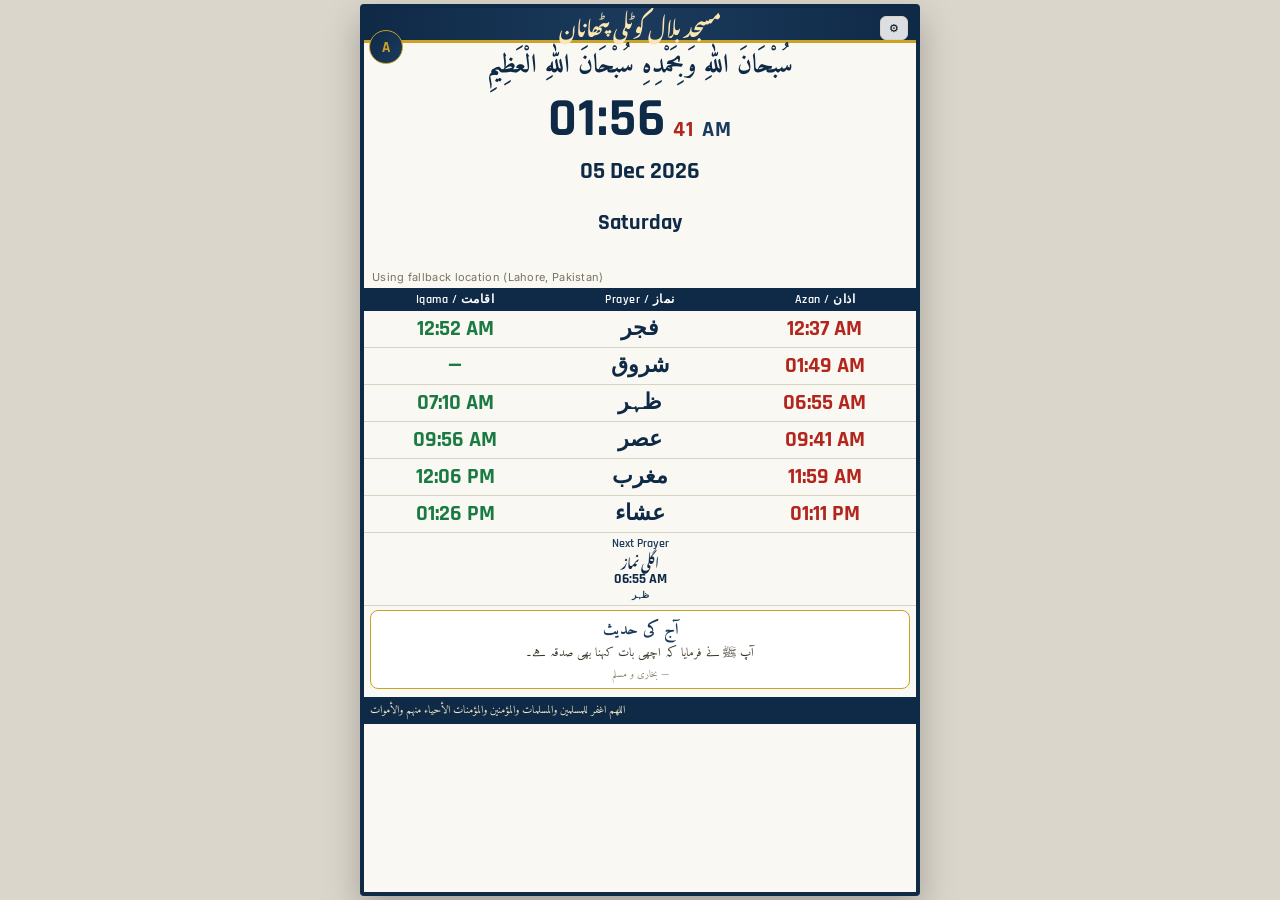
<file: prayer-board.html>
<!DOCTYPE html>
<html lang="ar" dir="ltr">

<head>
  <meta charset="UTF-8">
  <meta name="viewport" content="width=device-width, initial-scale=1.0">
  <title>Prayer Times Board</title>
  <link rel="preconnect" href="https://fonts.googleapis.com">
  <link
    href="https://fonts.googleapis.com/css2?family=Amiri:wght@400;700&family=Rajdhani:wght@500;600;700&family=Inter:wght@400;500;600;700&family=Noto+Nastaliq+Urdu:wght@400;600;700&display=swap"
    rel="stylesheet">


  <style>
    :root {
      --cream: #FAF8F2;
      --navy: #0F2A47;
      --navy-soft: #1B3A5C;
      --red: #B3261E;
      --green: #1B7A43;
      --gold: #C9A227;
      --line: #D9D3C2;
    }

    * {
      box-sizing: border-box;
    }

    html,
    body {
      margin: 0;
      padding: 0;
      height: 100%;
    }

    body {
      background: #DAD6CB;
      min-height: 100vh;
      display: flex;
      align-items: center;
      justify-content: center;
      padding: 4px;
      overflow: hidden;
      font-family: 'Inter', sans-serif;
    }

    .board {
      position: relative;
      display: flex;
      flex-direction: column;
      width: 100%;
      max-width: 560px;
      height: calc(100vh - 8px);
      max-height: calc(100vh - 8px);
      background: var(--cream);
      border: 4px solid var(--navy);
      border-radius: 4px;
      overflow-x: hidden;
      overflow-y: auto;
      min-height: 0;
      box-shadow: 0 14px 35px rgba(0, 0, 0, 0.25);
    }

    .header,
    .clock-row,
    .date-row,
    .loc-line,
    table.times,
    .footer-row,
    .message-box,
    .ticker {
      flex-shrink: 0;
    }

    /* watermark star pattern */
    .star-bg {
      position: absolute;
      inset: 0;
      pointer-events: none;
      opacity: 0.05;
      background-image:
        repeating-linear-gradient(45deg, var(--navy) 0 1px, transparent 1px 26px),
        repeating-linear-gradient(-45deg, var(--navy) 0 1px, transparent 1px 26px);
    }

    .mosque-bar {
      position: relative;
      background: linear-gradient(90deg, var(--navy) 0%, var(--navy-soft) 50%, var(--navy) 100%);
      padding: 4px 6px;
      text-align: center;
      border-bottom: 3px solid var(--gold);
    }

    .mosque-bar .mosque-name {
      font-family: 'Noto Nastaliq Urdu', serif;
      font-weight: 700;
      font-size: clamp(14px, 4vw, 20px);
      color: #FCE6B0;
      line-height: 1.2;
    }

    .logo1-badge {
      position: absolute;
      top: 8px;
      left: 8px;
      z-index: 30;
      display: flex;
      align-items: center;

      gap: 6px;
      background: rgba(255, 255, 255, 0.12);
      border: 1px solid rgba(252, 230, 176, 0.5);
      border-radius: 20px;
      padding: 3px 10px 3px 3px;
    }

    .logo-badge .mark {
      width: 24px;
      height: 24px;
      border-radius: 50%;
      background: linear-gradient(135deg, var(--gold), #8a6a14);
      color: #fff;
      font-family: 'Rajdhani', sans-serif;
      font-weight: 700;
      font-size: 13px;
      display: flex;
      align-items: center;
      justify-content: center;

    }

    .logo-badge .name {
      font-family: 'Rajdhani', sans-serif;
      font-weight: 600;
      font-size: 11px;
      color: #FCE6B0;
      letter-spacing: 0.4px;
    }

    .header {
      position: relative;
      text-align: center;
      padding: 4px 5px 2px;
    }

    .mosque-row {
      position: relative;
      display: flex;
      align-items: center;
      justify-content: center;
      gap: 6px;
      margin-bottom: 2px;
    }

    .mosque-name {
      font-family: 'Amiri', serif;
      font-weight: 700;
      font-size: clamp(22px, 6vw, 32px);
      color: var(--navy);
      line-height: 1.3;
    }

    .logo-badge {
      position: absolute;
      left: 0;
      top: 50%;
      transform: translateY(-50%);
      width: 34px;
      height: 34px;
      border-radius: 50%;
      background: linear-gradient(135deg, var(--navy), var(--navy-soft));
      color: var(--gold);
      display: flex;
      align-items: center;
      justify-content: center;
      font-family: 'Rajdhani', sans-serif;
      font-weight: 700;
      font-size: 15px;
      border: 1.5px solid var(--gold);
      cursor: default;
    }

    .logo-badge span {
      display: none;
      position: absolute;
      top: 40px;
      left: 0;
      background: var(--navy);
      color: #fff;
      font-family: 'Amiri', serif;
      font-size: 11px;
      padding: 3px 8px;
      border-radius: 5px;
      white-space: nowrap;
    }

    .logo-badge:hover span {
      display: block;
    }

    .shahada {
      font-family: 'Amiri', serif;
      font-weight: 700;
      font-size: clamp(18px, 4.6vw, 26px);
      color: var(--navy);
      line-height: 1.3;
    }

    .clock-row {
      position: relative;
      text-align: center;
      padding: 0px 0 2px;
    }

    .clock {
      font-family: 'Rajdhani', sans-serif;
      font-weight: 700;
      font-size: clamp(32px, 10vw, 54px);
      color: var(--navy);
      letter-spacing: 1px;
    }

    .clock.secs {
      color: var(--red);
      font-size: clamp(16px, 4.5vw, 22px);
      display: inline-block;
      margin-left: 0.12em;
      vertical-align: middle;
      top: 0;
      position: relative;
    }

    .clock.ampm {
      font-size: clamp(16px, 4.5vw, 22px);
      color: var(--navy-soft);
      display: inline-block;
      margin-left: 0.18em;
      vertical-align: middle;
      position: relative;
      top: 0;
    }

    .date-row {
      position: relative;
      text-align: center;
      padding: 0px 0 1px;
    }



    .date-row .day-block,
    .date-row .date-block {
      display: flex;
      flex-direction: column;
      align-items: center;
      gap: 2px;
      min-width: 0;
      width: 100%;
      min-height: 3.4rem;
    }

    .date-row .date-text,
    .date-row .day-name {
      display: block;
      min-height: 1.2em;
      line-height: 1.25;
    }

    .date-row .date-text {
      font-family: 'Rajdhani', sans-serif;
      font-size: clamp(20px, 4.2vw, 24px);
      color: var(--navy-soft);
      text-align: center;
      transition: opacity 0.35s ease, transform 0.35s ease;
      white-space: nowrap;
      overflow: hidden;
      text-overflow: ellipsis;
      max-width: 100%;
    }

    .date-row .date-text.greg {
      font-weight: 700;
      font-style: bold;
      color: var(--navy);
      font-size: clamp(20px, 4.2vw, 24px);
      direction: rtl;
      unicode-bidi: plaintext;
      text-align: center;
    }

    .date-row .date-text.hijri {
      font-family: 'Amiri', serif;
      font-weight: 700;
      font-style: bold;
      color: var(--navy);
      font-size: clamp(20px, 4.2vw, 24px);
      direction: rtl;
      unicode-bidi: plaintext;
      text-align: center;
    }

    .date-row .date-text.is-hidden {
      display: none;
    }

    .date-row .day-name {
      font-size: clamp(20px, 4.2vw, 24px);
      color: var(--navy);
      text-align: center;
      line-height: 1.25;
      transition: opacity 0.35s ease, transform 0.35s ease;
    }

    .date-row .day-name.en {
      font-family: 'Rajdhani', sans-serif;
      font-weight: 700;
    }

    .date-row .day-name.ur {
      font-family: 'Noto Nastaliq Urdu', serif;
      font-weight: 700;
      color: var(--navy);
    }

    .date-row .day-name.is-hidden {
      display: none;
    }

    .loc-line {
      font-size: 11px;
      color: #7a7361;
      padding: 4px 8px;
      letter-spacing: 0.3px;
    }

    table.times {
      width: 100%;
      border-collapse: collapse;
      position: relative;
    }

    table.times thead td {
      background: var(--navy);
      color: #fff;
      font-family: 'Rajdhani', sans-serif;
      font-weight: 600;
      font-size: 12px;
      padding: 4px 5px;
      text-align: center;
      letter-spacing: 0.5px;
    }

    table.times tbody tr {
      border-bottom: 1px solid var(--line);
    }

    table.times tbody tr.active-row {
      background: rgba(201, 162, 39, 0.18);
    }

    table.times td {
      padding: 4px 4px;
      text-align: center;
      font-family: 'Rajdhani', sans-serif;
      font-weight: 700;
    }

    td.pname,
    .date-row .day-name,
    .overlay-head .prayer-name {
      font-family: 'Noto Nastaliq Urdu', serif;
      font-size: clamp(16px, 4vw, 22px);
      color: var(--navy);
      width: 34%;
    }

    td.pname {
      font-weight: 700;
      letter-spacing: 0.2px;
    }

    td.azan {
      color: var(--red);
      font-size: clamp(16px, 4vw, 22px);
      width: 33%;
    }

    td.iqama {
      color: var(--green);
      font-size: clamp(16px, 4vw, 22px);
      width: 33%;
    }

    .footer-row {
      display: flex;
      justify-content: center;
      align-items: center;
      gap: 8px;
      padding: 3px 2px;
      border-bottom: 1px solid var(--line);
      font-family: 'Rajdhani', sans-serif;
      font-weight: 600;
      font-size: 10px;
      color: var(--navy-soft);
      flex-wrap: wrap;
    }

    .footer-row .footer-item {
      display: flex;
      flex-direction: column;
      align-items: center;
      gap: 1px;
      text-align: center;
      min-width: 0;
      width: auto;
      max-width: 280px;
    }

    .footer-row .footer-item.countdown-active {
      flex: 1 1 100%;
      justify-content: center;
    }

    .footer-row .footer-label {
      line-height: 1.35;
    }

    .footer-row .footer-subtext {
      font-family: 'Rajdhani', sans-serif;
      font-size: 9px;
      color: var(--navy-soft);
      line-height: 1.2;
      margin-top: 2px;
    }

    .footer-row .footer-label .eng {
      font-family: 'Rajdhani', sans-serif;
      font-weight: 600;
      display: block;
      font-size: 12px;
    }

    .footer-row .footer-label .urdu {
      font-family: 'Noto Nastaliq Urdu', serif;
      font-weight: 700;
      display: block;
      font-size: 13px;
      color: var(--navy);
    }

    .footer-row b {
      display: block;
      font-size: 14px;
      color: var(--navy);
      font-family: 'Rajdhani', sans-serif;
    }

    .footer-row .footer-item.countdown-active b {
      font-size: clamp(28px, 7vw, 42px);
      color: var(--red);
      line-height: 1;
    }

    .footer-row .footer-item.countdown-active .footer-label,
    .footer-row .footer-item.countdown-active .footer-subtext {
      display: none;
    }

    /* Single message box — toggles between "close your mobile" and hadith of the day */
    .message-box {
      margin: 4px 6px;
      background: #fff;
      border: 1.5px solid var(--gold);
      border-radius: 8px;
      padding: 5px 6px;
      text-align: center;
      transition: background 0.4s ease, border-color 0.4s ease;
    }

    .message-box.prayer-mode {
      background: #F2FFF5;
      border-color: var(--green);
    }

    .message-box .mb-title {
      font-family: 'Amiri', serif;
      font-weight: 700;
      font-size: 16px;
      color: var(--navy-soft);
      margin-bottom: 2px;
    }

    .message-box.prayer-mode .mb-title {
      color: var(--green);
    }

    .message-box .mb-arabic {
      font-family: 'Amiri', serif;
      font-weight: 700;
      font-size: 18px;
      color: var(--navy);
      margin-bottom: 3px;
    }

    .message-box.prayer-mode .mb-arabic {
      color: var(--green);
    }

    .message-box .mb-text {
      font-size: 12px;
      color: #3a3528;
      line-height: 1.3;
      font-family: 'Amiri', serif;
      direction: rtl;
    }

    .message-box .mb-src {
      font-size: 10px;
      color: #8a826c;
      margin-top: 4px;
      direction: rtl;
      font-family: 'Amiri', serif;
    }

    .ticker {
      background: var(--navy);
      color: #f4e9c9;
      font-family: 'Amiri', serif;
      font-size: 11px;
      padding: 4px 6px;
      white-space: nowrap;
      overflow: hidden;
      direction: ltr;
      text-align: left;
      display: block;
      position: sticky;
      bottom: 0;
      z-index: 2;
      margin-top: 4px;
    }

    .ticker-track {
      display: inline-block;
      white-space: nowrap;
      animation: ticker-left-to-right 18s ease-in-out infinite;
    }

    @keyframes ticker-left-to-right {

      0%,
      100% {
        transform: translateX(0);
      }

      50% {
        transform: translateX(-50%);
      }
    }

    .settings-toggle {
      position: absolute;
      top: 8px;
      right: 8px;
      z-index: 30;
      background: rgba(255, 255, 255, 0.85);
      border: 1px solid var(--line);
      border-radius: 6px;
      font-size: 11px;
      padding: 4px 8px;
      cursor: pointer;
      font-family: 'Inter', sans-serif;
    }

    .settings-panel {
      position: absolute;
      top: 24px;
      right: 8px;
      z-index: 31;
      background: #fff;
      border: 1px solid var(--line);
      border-radius: 8px;
      padding: 8px;
      width: 260px;
      max-height: calc(100vh - 48px);
      overflow: auto;
      display: none;
      box-shadow: 0 8px 24px rgba(0, 0, 0, 0.2);
      font-size: 12px;
    }

    .settings-panel.open {
      display: block;
    }

    .settings-panel label {
      display: block;
      margin-top: 8px;
      margin-bottom: 2px;
      color: #444;
      font-weight: 600;
    }

    .settings-panel input,
    .settings-panel select {
      width: 100%;
      padding: 4px 6px;
      border: 1px solid var(--line);
      border-radius: 4px;
      font-size: 12px;
    }

    .settings-panel .offsets {
      display: grid;
      grid-template-columns: 1fr 1fr;
      gap: 4px 6px;
    }

    .settings-panel button {
      margin-top: 10px;
      width: 100%;
      background: var(--navy);
      color: #fff;
      border: none;
      border-radius: 5px;
      padding: 7px;
      font-weight: 600;
      cursor: pointer;
    }

    .settings-panel textarea {
      width: 100%;
      padding: 5px 7px;
      border: 1px solid var(--line);
      border-radius: 4px;
      resize: vertical;
      min-height: 60px;
    }

    .settings-divider {
      border-top: 1px solid var(--line);
      margin: 14px 0 8px;
    }

    .settings-section-title {
      font-weight: 700;
      font-size: 12.5px;
      color: var(--navy);
      margin-bottom: 4px;
      font-family: 'Amiri', serif;
    }

    .status-line {
      display: none !important;
      text-align: center;
      font-size: 11px;
      color: #a39c86;
      padding: 4px 0 10px;
    }

    /* ---------------------------------------------------------
     Fullscreen Post-Iqama Azkar Overlay — covers entire viewport
  --------------------------------------------------------- */
    .azkar-overlay {
      position: fixed;
      inset: 0;
      background: linear-gradient(180deg, var(--navy) 0%, #0a1c30 100%);
      color: #f4e9c9;
      display: flex;
      flex-direction: column;
      align-items: center;
      object-fit: cover;
      padding: 0;
      text-align: center;
      z-index: 9999;
      opacity: 0;
      pointer-events: none;
      transition: opacity 0.5s ease;
      overflow-y: auto;
    }

    .azkar-overlay.show {
      opacity: 1;
      pointer-events: auto;
    }

    .overlay-head {
      position: sticky;
      top: 0;
      width: 100%;
      background: linear-gradient(180deg, rgba(15, 42, 71, 0.97), rgba(15, 42, 71, 0.85) 80%, transparent);
      padding: 26px 20px 16px;
      z-index: 2;
    }

    .overlay-head .label {
      font-family: 'Rajdhani', sans-serif;
      font-weight: 600;
      letter-spacing: 1.5px;
      font-size: 13px;
      color: var(--gold);
      text-transform: uppercase;
      margin-bottom: 6px;
    }

    .overlay-head .prayer-name {
      font-family: 'Amiri', serif;
      font-weight: 700;
      font-size: 30px;
      margin-bottom: 14px;
    }

    .overlay-head .countdown {
      font-family: 'Rajdhani', sans-serif;
      font-weight: 700;
      font-size: 22px;
      color: #fff;
      background: rgba(255, 255, 255, 0.1);
      border-radius: 20px;
      padding: 4px 18px;
      display: inline-block;
    }

    .dhikr-list {
      width: 100%;
      max-width: 520px;
      display: flex;
      flex-direction: column;
      object-fit: cover;
      gap: 14px;
      padding: 6px 20px 36px;
      position: relative;
      z-index: 1;
    }

    .dhikr {
      border-top: 1px solid rgba(255, 255, 255, 0.15);
      padding-top: 12px;
      text-align: right;
    }

    .dhikr-head {
      display: flex;
      justify-content: space-between;
      align-items: center;
      margin-bottom: 6px;
    }

    .dhikr-head .num {
      width: 20px;
      height: 20px;
      border-radius: 50%;
      background: var(--gold);
      color: #3A2A05;
      font-family: 'Rajdhani', sans-serif;
      font-weight: 700;
      font-size: 12px;
      display: flex;
      align-items: center;
      justify-content: center;
    }

    .dhikr-head .src {
      font-size: 10.5px;
      color: rgba(244, 233, 201, 0.6);
      font-family: 'Inter', sans-serif;
    }

    .dhikr .ar {
      font-family: 'Amiri', serif;
      font-size: 22px;
      line-height: 1.7;
      margin-bottom: 6px;
    }

    .dhikr .tr {
      font-family: 'Amiri', serif;
      font-size: 14px;
      color: rgba(244, 233, 201, 0.85);
      line-height: 1.7;
      margin-bottom: 5px;
      text-align: right;
      direction: rtl;
    }

    .dhikr .count {
      font-family: 'Amiri', serif;
      font-size: 12.5px;
      color: var(--gold);
      font-weight: 700;
      text-align: right;
      direction: rtl;
    }

    @media (max-width: 520px) {
      body {
        padding: 8px 6px;
      }

      .board {
        max-width: 100%;
        border-width: 4px;
        max-height: calc(100vh - 16px);
      }

      .mosque-bar {
        padding: 6px 8px;
      }

      .mosque-bar .mosque-name {
        font-size: clamp(16px, 4.5vw, 22px);
      }

      .header {
        padding: 6px 8px 4px;
      }

      .shahada {
        font-size: clamp(16px, 4.2vw, 22px);
      }

      .clock {
        font-size: clamp(28px, 9vw, 44px);
      }

      .clock.secs {
        font-size: clamp(14px, 4vw, 18px);
        display: inline-block;
        margin-left: 0.12em;
        vertical-align: middle;
        top: 0;
      }

      .clock.ampm {
        font-size: clamp(14px, 4vw, 18px);
        display: inline-block;
        margin-left: 0.15em;
        vertical-align: middle;
        top: 0;
      }

      .date-row .date-text,
      .date-row .day-name,
      td.pname,
      td.azan,
      td.iqama,
      .message-box .mb-title,
      .message-box .mb-text,
      .ticker {
        font-size: 12px;
      }

      table.times thead td,
      table.times td {
        padding: 4px 4px;
      }

      .footer-row {
        flex-direction: row;
        gap: 4px;
        padding: 4px 4px;
      }

      .footer-row .footer-item b {
        font-size: clamp(22px, 6vw, 32px);
      }

      .message-box {
        margin: 10px 12px;
        padding: 10px 12px;
      }

      .ticker {
        display: block;
      }

      .status-line,
      .loc-line {
        display: none;
      }

      .overlay-head {
        padding: 18px 14px 14px;
      }

      .overlay-head .prayer-name {
        font-size: 24px;
      }

      .overlay-head .countdown {
        font-size: 18px;
        padding: 4px 14px;
      }

      .settings-panel {
        width: 100%;
        right: 0;
        left: 0;
        margin: 0;
      }
    }
  </style>
</head>

<body>

  <div class="board" id="board">

    <div class="mosque-bar">

      <div class="mosque-name">مسجد بلال کوٹلی پٹھانان</div>
      <button class="settings-toggle" id="settingsToggle">⚙</button>
    </div>
    <div class="settings-panel" id="settingsPanel">
      <label>City (optional, leave blank to use GPS)</label>
      <input id="cityInput" type="text" placeholder="e.g. Sialkot">
      <label>Country</label>
      <input id="countryInput" type="text" placeholder="e.g. Pakistan">
      <label>Calculation Method</label>
      <select id="methodSelect">
        <option value="1">University of Islamic Sciences, Karachi</option>
        <option value="2">Islamic Society of North America</option>
        <option value="3" selected>Muslim World League</option>
        <option value="4">Umm Al-Qura, Makkah</option>
        <option value="5">Egyptian General Authority</option>
        <option value="8">Gulf Region</option>
        <option value="12">Union Organization Islamic de France</option>
        <option value="13">Diyanet, Turkey</option>
      </select>
      <label>Asr Calculation</label>
      <select id="asrSelect">
        <option value="1" selected>Standard (Shafi/Maliki/Hanbali)</option>
        <option value="2">Hanafi</option>
      </select>
      <label>Manual Azan time override (leave blank to use calculated times)</label>
      <div class="offsets">
        <input id="manualFajr" type="time" title="Fajr">
        <input id="manualDhuhr" type="time" title="Dhuhr">
        <input id="manualAsr" type="time" title="Asr">
        <input id="manualMaghrib" type="time" title="Maghrib">
        <input id="manualIsha" type="time" title="Isha">
      </div>
      <label>Iqama offsets (minutes after Azan)</label>
      <div class="offsets">
        <input id="offFajr" type="number" value="15" title="Fajr">
        <input id="offDhuhr" type="number" value="10" title="Dhuhr">
        <input id="offAsr" type="number" value="10" title="Asr">
        <input id="offMaghrib" type="number" value="7" title="Maghrib">
        <input id="offIsha" type="number" value="10" title="Isha">
      </div>
      <label>Prayer duration (minutes, "close mobile" phase)</label>
      <input id="prayerDurationInput" type="number" value="10">
      <button id="applySettings">Apply</button>

      <div class="settings-divider"></div>
      <div class="settings-section-title">مواد تبدیل کریں (Manage Content)</div>

      <label>ٹِکر ٹیکسٹ (Ticker Text)</label>
      <textarea id="tickerInput" rows="2" dir="rtl" style="font-family:'Amiri',serif;font-size:13px;"></textarea>

      <label>نماز کے دوران پیغام (Prayer-time Message)</label>
      <textarea id="prayerMsgInput" rows="2" dir="rtl" style="font-family:'Amiri',serif;font-size:13px;"></textarea>

      <label>احادیث کی فہرست — ہر لائن ایک حدیث، آخر میں | کے بعد حوالہ (Hadith list — one per line, "text |
        source")</label>
      <textarea id="hadithListInput" rows="6" dir="rtl" style="font-family:'Amiri',serif;font-size:13px;"></textarea>

      <button id="saveContent">مواد محفوظ کریں (Save Content)</button>
      <button id="resetContent" style="background:#8a3a34;margin-top:6px;">ڈیفالٹ پر واپس (Reset to Default)</button>
    </div>

    <div class="header">
      <div class="mosque-row">
        <div class="logo-badge" id="logoBadge">A<span>عامر</span></div>

      </div>
      <div class="shahada">سُبْحَانَ اللهِ وَبِحَمْدِهِ سُبْحَانَ اللهِ الْعَظِيمِ</div>
    </div>

    <div class="clock-row">
      <span class="clock" id="clockMain">--:--</span>
      <span class="clock secs" id="clockSecs">--</span>
      <span class="clock ampm" id="clockPeriod">AM</span>
    </div>

    <div class="date-row">
      <div class="date-block">
        <span id="gregDate" class="date-text greg">-- -- ----</span>
        <span id="hijriDate" class="date-text hijri">-- -- ----</span>
      </div>
      <div class="day-block">
        <span class="day-name en" id="dayNameEn">--</span>
        <span class="day-name ur" id="dayNameUr">--</span>
      </div>
    </div>

    <div class="loc-line" id="locLine">Locating…</div>

    <table class="times">
      <thead>
        <tr>
          <td>Iqama / اقامت</td>
          <td>Prayer / نماز</td>
          <td>Azan / اذان</td>
        </tr>
      </thead>
      <tbody id="timesBody"></tbody>
    </table>

    <div class="footer-row">
      <div class="footer-item" id="nextPrayerFooterItem">
        <div class="footer-label"><span class="eng">Next Prayer</span><span class="urdu">اگلی نماز</span></div>
        <b id="nextPrayerValue">--:--</b>
        <div class="footer-subtext" id="nextPrayerSub">--</div>
      </div>
    </div>

    <div class="message-box" id="messageBox">
      <div class="mb-title" id="mbTitle">Hadith of the Day</div>
      <div class="mb-arabic" id="mbArabic" style="display:none;"></div>
      <div class="mb-text" id="mbText">Loading…</div>
      <div class="mb-src" id="mbSrc"></div>
    </div>

    <div class="ticker">
      <div class="ticker-track" id="tickerTrack">اللهم اغفر للمسلمين والمسلمات والمؤمنين والمؤمنات الأحياء منهم
        والأموات</div>
    </div>

    <div class="status-line" id="statusLine"></div>
  </div>

  <!-- Fullscreen overlay shown after the prayer-duration phase, for 5 minutes -->
  <div class="azkar-overlay" id="azkarOverlay">
    <div class="overlay-head">
      <div class="label">Azkar After Fard Prayer</div>
      <div class="prayer-name" id="overlayPrayerName">صلاة الظهر</div>
      <div class="countdown" id="overlayCountdown">05:00</div>
    </div>
    <div class="dhikr-list" id="overlayDhikrList"></div>
  </div>

  <script>
    /* ---------------------------------------------------------
       DATA
    --------------------------------------------------------- */
    const PRAYER_META = [
      { key: 'Fajr', ar: 'فجر', offsetKey: 'offFajr' },
      { key: 'Sunrise', ar: 'شروق', offsetKey: null },
      { key: 'Dhuhr', ar: 'ظہر', offsetKey: 'offDhuhr' },
      { key: 'Asr', ar: 'عصر', offsetKey: 'offAsr' },
      { key: 'Maghrib', ar: 'مغرب', offsetKey: 'offMaghrib' },
      { key: 'Isha', ar: 'عشاء', offsetKey: 'offIsha' }
    ];

    function getPrayerLabel(prayerKey, now) {
      if (prayerKey === 'Dhuhr' && now.getDay() === 5) {
        return 'جمعہ';
      }
      return PRAYER_META.find(p => p.key === prayerKey)?.ar || prayerKey;
    }

    const DAY_NAMES_UR = {
      Sunday: 'اتوار', Monday: 'پیر', Tuesday: 'منگل', Wednesday: 'بدھ',
      Thursday: 'جمعرات', Friday: 'جمعہ', Saturday: 'ہفتہ'
    };

    // Hadith pool in Urdu (paraphrased, concise, attributed) — rotates daily by day-of-year
    const HADITHS = [
      { text: "نبی کریم ﷺ نے فرمایا کہ اعمال کا دارومدار نیتوں پر ہے، اور ہر شخص کو اسی کے مطابق بدلہ ملے گا جو اس نے نیت کی۔", src: "بخاری و مسلم" },
      { text: "آپ ﷺ نے فرمایا کہ جو مومن لوگوں میں گھل مل کر رہتا ہے اور ان کی تکلیف پر صبر کرتا ہے، وہ اس سے بہتر ہے جو لوگوں سے الگ تھلگ رہے۔", src: "ابن ماجہ" },
      { text: "نبی کریم ﷺ نے فرمایا کہ تم میں سے کوئی اس وقت تک مومن نہیں جب تک اپنے بھائی کے لیے وہی پسند نہ کرے جو اپنے لیے پسند کرتا ہے۔", src: "بخاری و مسلم" },
      { text: "آپ ﷺ نے فرمایا کہ نرمی جس چیز میں بھی ہو اسے خوبصورت بنا دیتی ہے، اور جہاں سے نکل جائے وہاں سے وہ چیز عیب دار ہو جاتی ہے۔", src: "مسلم" },
      { text: "نبی کریم ﷺ نے فرمایا کہ اپنے بھائی کے چہرے پر مسکرانا بھی صدقہ ہے۔", src: "ترمذی" },
      { text: "آپ ﷺ نے فرمایا کہ اصل طاقتور وہ نہیں جو دوسروں پر غالب آ جائے، بلکہ اصل طاقتور وہ ہے جو غصے کے وقت اپنے آپ پر قابو رکھے۔", src: "بخاری و مسلم" },
      { text: "نبی کریم ﷺ نے فرمایا کہ جو شخص اپنی زبان اور شرمگاہ کی حفاظت کی ضمانت دے، اسے جنت کی ضمانت دی جاتی ہے۔", src: "بخاری" },
      { text: "آپ ﷺ نے فرمایا کہ صفائی نصف ایمان ہے۔", src: "مسلم" },
      { text: "نبی کریم ﷺ نے فرمایا کہ اللہ کو سب سے پسندیدہ عمل وہ ہے جو ہمیشگی سے کیا جائے، اگرچہ وہ کم ہی کیوں نہ ہو۔", src: "بخاری و مسلم" },
      { text: "آپ ﷺ نے فرمایا کہ اچھی بات کہنا بھی صدقہ ہے۔", src: "بخاری و مسلم" },
      { text: "نبی کریم ﷺ نے فرمایا کہ جو دوسروں پر رحم نہیں کرتا، اس پر بھی رحم نہیں کیا جاتا۔", src: "بخاری و مسلم" },
      { text: "آپ ﷺ نے فرمایا کہ وہ شخص مومن نہیں جو خود پیٹ بھر کر کھائے اور اس کا پڑوسی بھوکا رہے۔", src: "الادب المفرد" },
      { text: "نبی کریم ﷺ نے فرمایا کہ حیا سے سوائے بھلائی کے کچھ حاصل نہیں ہوتا۔", src: "بخاری و مسلم" },
      { text: "آپ ﷺ نے فرمایا کہ اللہ جس کے ساتھ بھلائی کا ارادہ فرماتا ہے، اسے دین کی سمجھ عطا کرتا ہے۔", src: "بخاری و مسلم" },
      { text: "نبی کریم ﷺ نے فرمایا کہ جنت ماؤں کے قدموں تلے ہے۔", src: "نسائی وغیرہ" }
    ];

    // Azkar after fardh prayer — full traditional sequence (Urdu translation)
    const POST_PRAYER_AZKAR = [
      { num: 1, ar: "أَسْتَغْفِرُ اللهَ، أَسْتَغْفِرُ اللهَ، أَسْتَغْفِرُ اللهَ", tr: "میں اللہ سے مغفرت مانگتا ہوں", count: "3 مرتبہ", src: "بخاری · مسلم" },
      { num: 2, ar: "اللَّهُمَّ أَنْتَ السَّلَامُ وَمِنْكَ السَّلَامُ، تَبَارَكْتَ يَا ذَا الْجَلَالِ وَالْإِكْرَامِ", tr: "اے اللہ! تو ہی سلامتی ہے اور سلامتی تیری ہی طرف سے ہے، تو بہت برکت والا ہے اے جلال اور عزت والے", count: "1 مرتبہ", src: "مسلم" },
      { num: 3, ar: "رَبِّ أَعِنِّي عَلَى ذِكْرِكَ وَشُكْرِكَ وَحُسْنِ عِبَادَتِكَ", tr: "اے میرے رب! میری مدد فرما تیرے ذکر پر، تیرے شکر پر اور تیری اچھی عبادت پر", count: "1 مرتبہ", src: "ابوداؤد · نسائی" },
      { num: 4, ar: "لَا إِلَهَ إِلَّا اللهُ وَحْدَهُ لَا شَرِيكَ لَهُ، لَهُ الْمُلْكُ وَلَهُ الْحَمْدُ وَهُوَ عَلَى كُلِّ شَيْءٍ قَدِيرٌ", tr: "اللہ کے سوا کوئی معبود نہیں، وہ اکیلا ہے، اس کا کوئی شریک نہیں، بادشاہت اسی کی ہے اور تمام تعریفیں اسی کے لیے ہیں، اور وہ ہر چیز پر قادر ہے", count: "1 مرتبہ", src: "بخاری" },
      { num: 5, ar: "اللَّهُمَّ لَا مَانِعَ لِمَا أَعْطَيْتَ وَلَا مُعْطِيَ لِمَا مَنَعْتَ وَلَا يَنْفَعُ ذَا الْجَدِّ مِنْكَ الْجَدُّ", tr: "اے اللہ! جو تو دے اسے کوئی روک نہیں سکتا، اور جو تو روک لے اسے کوئی دے نہیں سکتا، اور کسی صاحبِ حیثیت کو اس کی حیثیت تیرے مقابلے میں فائدہ نہیں دیتی", count: "1 مرتبہ", src: "بخاری" },
      { num: 6, ar: "لَا إِلَهَ إِلَّا اللهُ وَحْدَهُ لَا شَرِيكَ لَهُ، لَهُ الْمُلْكُ وَلَهُ الْحَمْدُ وَهُوَ عَلَى كُلِّ شَيْءٍ قَدِيرٌ", tr: "اللہ کے سوا کوئی معبود نہیں، وہ اکیلا ہے، اس کا کوئی شریک نہیں، بادشاہت اسی کی ہے اور تمام تعریفیں اسی کے لیے ہیں، اور وہ ہر چیز پر قادر ہے", count: "1 مرتبہ", src: "بخاری" },
      { num: 7, ar: "لَا حَوْلَ وَلَا قُوَّةَ إِلَّا بِاللهِ، لَا إِلَهَ إِلَّا اللهُ، وَلَا نَعْبُدُ إِلَّا إِيَّاهُ، لَهُ النِّعْمَةُ وَلَهُ الْفَضْلُ", tr: "اللہ کے سوا نہ کوئی طاقت ہے نہ قوت، اللہ کے سوا کوئی معبود نہیں، ہم اسی کی عبادت کرتے ہیں، نعمت اور فضل اسی کا ہے", count: "1 مرتبہ", src: "مسلم" },
      { num: 8, ar: "وَلَهُ الثَّنَاءُ الْحَسَنُ، لَا إِلَهَ إِلَّا اللهُ مُخْلِصِينَ لَهُ الدِّينَ وَلَوْ كَرِهَ الْكَافِرُونَ", tr: "اور خوبصورت تعریف اسی کے لیے ہے، اللہ کے سوا کوئی معبود نہیں، ہم خالص اسی کے دین کے پیروکار ہیں اگرچہ کافر ناپسند کریں", count: "1 مرتبہ", src: "مسلم" },
      { num: 9, ar: "سُبْحَانَ اللهِ", tr: "اللہ پاک ہے", count: "33 مرتبہ", src: "" },
      { num: 10, ar: "الْحَمْدُ لِلَّهِ", tr: "تمام تعریفیں اللہ کے لیے ہیں", count: "33 مرتبہ", src: "" },
      { num: 11, ar: "اللهُ أَكْبَرُ", tr: "اللہ سب سے بڑا ہے", count: "33 مرتبہ", src: "" },
      { num: 12, ar: "لَا إِلَهَ إِلَّا اللهُ وَحْدَهُ لَا شَرِيكَ لَهُ، لَهُ الْمُلْكُ وَلَهُ الْحَمْدُ وَهُوَ عَلَى كُلِّ شَيْءٍ قَدِيرٌ", tr: "اللہ کے سوا کوئی معبود نہیں — سو کی گنتی مکمل کرنے کے لیے", count: "1 مرتبہ", src: "مسلم" },
      { num: 13, ar: "آيَةُ الْكُرْسِيِّ: اللهُ لَا إِلَهَ إِلَّا هُوَ ...", tr: "آیت الکرسی مکمل پڑھیں (سورۃ البقرہ، آیت 255)", count: "1 مرتبہ", src: "صحیحہ #972" },
      { num: 14, ar: "قُلْ هُوَ اللهُ أَحَدٌ ﴿ قُلْ أَعُوذُ بِرَبِّ الْفَلَقِ ﴿ قُلْ أَعُوذُ بِرَبِّ النَّاسِ", tr: "تینوں قُل پڑھیں — سورۃ الاخلاص، سورۃ الفلق، سورۃ الناس", count: "ہر ایک 1 مرتبہ", src: "ابوداؤد" },
      { num: 15, ar: "اللَّهُمَّ إِنِّي أَسْأَلُكَ عِلْمًا نَافِعًا وَرِزْقًا طَيِّبًا وَعَمَلًا مُتَقَبَّلًا", tr: "اے اللہ! میں تجھ سے نفع بخش علم، پاکیزہ رزق اور مقبول عمل مانگتا ہوں — فجر کے بعد پڑھیں", count: "1 مرتبہ", src: "ابن ماجہ" }
    ];

    /* ---------------------------------------------------------
       CONTENT STORAGE (persists in this browser via localStorage,
       editable from the Settings panel — no HTML editing needed)
    --------------------------------------------------------- */
    const DEFAULT_TICKER = "اللهم اغفر للمسلمين والمسلمات والمؤمنين والمؤمنات الأحياء منهم والأموات";
    const DEFAULT_PRAYER_MSG = "براہ کرم اپنا موبائل فون بند یا خاموش کر دیں۔";
    const STORAGE_KEY = 'prayerBoardContent_v1';

    function loadContent() {
      try {
        const raw = localStorage.getItem(STORAGE_KEY);
        if (raw) return JSON.parse(raw);
      } catch (e) { console.warn('content load failed', e); }
      return null;
    }

    function saveContentToStorage(content) {
      try {
        localStorage.setItem(STORAGE_KEY, JSON.stringify(content));
      } catch (e) { console.warn('content save failed', e); }
    }

    function hadithsToText(list) {
      return list.map(h => h.src ? `${h.text} | ${h.src}` : h.text).join('\n');
    }

    function textToHadiths(text) {
      return text.split('\n')
        .map(line => line.trim())
        .filter(line => line.length > 0)
        .map(line => {
          const parts = line.split('|');
          return { text: parts[0].trim(), src: (parts[1] || '').trim() };
        });
    }

    let customContent = loadContent(); // { ticker, prayerMsg, hadiths: [{text,src}] } or null
    let activeTicker = customContent?.ticker || DEFAULT_TICKER;
    let activePrayerMsg = customContent?.prayerMsg || DEFAULT_PRAYER_MSG;
    let activeHadiths = (customContent?.hadiths && customContent.hadiths.length) ? customContent.hadiths : HADITHS;
    let tickerMessages = [];
    let tickerMessageIndex = 0;

    /* ---------------------------------------------------------
       STATE
    --------------------------------------------------------- */
    let timings = null;
    let hijriStr = '';
    let coords = null;
    let dateDisplayMode = 'english';

    const offsetsDefault = { offFajr: 15, offDhuhr: 15, offAsr: 15, offMaghrib: 7, offIsha: 15 };
    let offsets = { ...offsetsDefault };
    let method = 2;
    let asrFactor = 1;
    let prayerDurationSec = 600; // "close your mobile" phase length after Iqama (10 min default)
    let manualTimings = { Fajr: '', Dhuhr: '', Asr: '', Maghrib: '', Isha: '' };

    /* ---------------------------------------------------------
       HELPERS
    --------------------------------------------------------- */
    function pad(n) { return n.toString().padStart(2, '0'); }

    function parseHM(str) {
      const [h, m] = str.split(':').map(Number);
      return { h, m };
    }

    function dateWithTime(base, hm) {
      const d = new Date(base);
      d.setHours(hm.h, hm.m, 0, 0);
      return d;
    }

    function fmt12(hm) {
      let h = hm.h % 12; if (h === 0) h = 12;
      const ampm = hm.h < 12 ? 'AM' : 'PM';
      return `${pad(h)}:${pad(hm.m)} ${ampm}`;
    }

    function addMinutes(hm, mins) {
      const total = hm.h * 60 + hm.m + mins;
      const norm = ((total % 1440) + 1440) % 1440;
      return { h: Math.floor(norm / 60), m: norm % 60 };
    }

    /* ---------------------------------------------------------
       LOCAL ASTRONOMICAL CALCULATION (guaranteed fallback)
    --------------------------------------------------------- */
    const METHOD_ANGLES = {
      1: { fajr: 18, isha: 18, ishaFixedMin: null },
      2: { fajr: 15, isha: 15, ishaFixedMin: null },
      3: { fajr: 18, isha: 17, ishaFixedMin: null },
      4: { fajr: 18.5, isha: null, ishaFixedMin: 90 },
      5: { fajr: 19.5, isha: 17.5, ishaFixedMin: null },
      8: { fajr: 19.5, isha: null, ishaFixedMin: 90 },
      12: { fajr: 12, isha: 12, ishaFixedMin: null },
      13: { fajr: 18, isha: 17, ishaFixedMin: null }
    };

    const d2r = Math.PI / 180, r2d = 180 / Math.PI;
    const sinD = a => Math.sin(a * d2r);
    const cosD = a => Math.cos(a * d2r);
    const tanD = a => Math.tan(a * d2r);
    const acosD = a => Math.acos(a) * r2d;
    const atanD = a => Math.atan(a) * r2d;

    function hoursToHMstr(hDecimal) {
      let h = ((hDecimal % 24) + 24) % 24;
      let hh = Math.floor(h);
      let mm = Math.round((h - hh) * 60);
      if (mm === 60) { mm = 0; hh = (hh + 1) % 24; }
      return `${pad(hh)}:${pad(mm)}`;
    }

    function calcLocalTimings(lat, lon, date, m, asrF) {
      const cfg = METHOD_ANGLES[m] || METHOD_ANGLES[2];
      const n = Math.floor((date - new Date(date.getFullYear(), 0, 0)) / 86400000);
      const decl = 23.45 * sinD(360 / 365 * (284 + n));
      const B = 360 / 365 * (n - 81);
      const eot = 9.87 * sinD(2 * B) - 7.53 * cosD(B) - 1.5 * sinD(B);
      const tzHours = -date.getTimezoneOffset() / 60;
      const lstm = 15 * tzHours;
      const timeCorrection = 4 * (lon - lstm) + eot;
      const solarNoon = 12 - timeCorrection / 60;

      function hourAngle(angleDeg) {
        const cosH = (sinD(angleDeg) - sinD(lat) * sinD(decl)) / (cosD(lat) * cosD(decl));
        const clamped = Math.max(-1, Math.min(1, cosH));
        return acosD(clamped) / 15;
      }

      const fajrH = solarNoon - hourAngle(-cfg.fajr);
      const sunriseH = solarNoon - hourAngle(-0.833);
      const dhuhrH = solarNoon + (1 / 60);
      const asrAltitude = atanD(1 / (asrF + Math.abs(tanD(lat - decl))));
      const asrH = solarNoon + hourAngle(asrAltitude);
      const maghribH = solarNoon + hourAngle(-0.833);
      const ishaH = cfg.ishaFixedMin
        ? maghribH + cfg.ishaFixedMin / 60
        : solarNoon + hourAngle(-cfg.isha);

      return {
        Fajr: hoursToHMstr(fajrH),
        Sunrise: hoursToHMstr(sunriseH),
        Dhuhr: hoursToHMstr(dhuhrH),
        Asr: hoursToHMstr(asrH),
        Maghrib: hoursToHMstr(maghribH),
        Isha: hoursToHMstr(ishaH)
      };
    }

    function approxHijri(date) {
      let jd = Math.floor((date.getTime() / 86400000) + 2440588);
      let l = jd - 1948440 + 10632;
      let n = Math.floor((l - 1) / 10631);
      l = l - 10631 * n + 354;
      let j = (Math.floor((10985 - l) / 5316)) * (Math.floor((50 * l) / 17719)) + (Math.floor(l / 5670)) * (Math.floor((43 * l) / 15238));
      l = l - (Math.floor((30 - j) / 15)) * (Math.floor((17719 * j) / 50)) - (Math.floor(j / 16)) * (Math.floor((15238 * j) / 43)) + 29;
      let month = Math.floor((24 * l) / 709);
      let day = l - Math.floor((709 * month) / 24);
      let year = 30 * n + j - 30;
      const hijriMonths = ['محرم', 'صفر', 'ربيع الأول', 'ربيع الآخر', 'جمادى الأولى', 'جمادى الآخرة', 'رجب', 'شعبان', 'رمضان', 'شوال', 'ذو القعدة', 'ذو الحجة'];
      return `${day} ${hijriMonths[month - 1]} ${year}`;
    }

    /* ---------------------------------------------------------
       FETCH PRAYER TIMES (Aladhan API — primary source)
    --------------------------------------------------------- */
    async function fetchTimingsByCoords(lat, lon, m, school) {
      const url = `https://api.aladhan.com/v1/timings?latitude=${encodeURIComponent(lat)}&longitude=${encodeURIComponent(lon)}&method=${m}&school=${school}`;
      const res = await fetch(url);
      const data = await res.json();
      if (data?.code === 200 && data.data?.timings) {
        return data.data;
      }
      throw new Error('Aladhan API request failed');
    }

    async function fetchTimingsByCity(city, country, m, school) {
      const url = `https://api.aladhan.com/v1/timingsByCity?city=${encodeURIComponent(city)}&country=${encodeURIComponent(country)}&method=${m}&school=${school}`;
      const res = await fetch(url);
      const data = await res.json();
      if (data?.code === 200 && data.data?.timings) {
        return data.data;
      }
      throw new Error('Aladhan API request failed');
    }

    async function loadTimings() {
      document.getElementById('statusLine').textContent = 'Loading prayer times…';
      const city = document.getElementById('cityInput').value.trim();
      const country = document.getElementById('countryInput').value.trim();
      const school = asrFactor === 2 ? 2 : 1;
      let data = null;
      let fallbackMessage = 'Using local calculation';

      if (city && country) {
        try {
          data = await fetchTimingsByCity(city, country, method, school);
          document.getElementById('locLine').textContent = `${city}, ${country}`;
          document.getElementById('statusLine').textContent = 'Prayer times loaded from Aladhan';
        } catch (e) {
          console.warn('City fetch failed', e);
        }
      }

      if (!data) {
        if (!coords) {
          try {
            coords = await getGeoLocation();
          } catch (e) {
            coords = { lat: 31.5204, lon: 74.3587 };
            fallbackMessage = 'Using fallback location (Lahore, Pakistan)';
          }
        }
        if (coords) {
          try {
            data = await fetchTimingsByCoords(coords.lat, coords.lon, method, school);
            document.getElementById('locLine').textContent = `Lat ${coords.lat.toFixed(3)}, Lon ${coords.lon.toFixed(3)}`;
            document.getElementById('statusLine').textContent = 'Prayer times loaded from Aladhan';
          } catch (e) {
            console.warn('Coords fetch failed', e);
          }
        }
      }

      if (data) {
        timings = data.timings;
        hijriStr = data.date?.hijri ? `${data.date.hijri.day} ${data.date.hijri.month.ar} ${data.date.hijri.year}` : approxHijri(new Date());
        localStorage.setItem('alfalah_prayer_times', JSON.stringify({ updatedAt: Date.now(), times: timings, date: data.date || null, location: { city, country, coords } }));
      } else {
        const storedPrayerData = JSON.parse(localStorage.getItem('alfalah_prayer_times') || 'null');
        if (storedPrayerData?.times) {
          timings = storedPrayerData.times;
          if (storedPrayerData.date?.hijri) {
            hijriStr = `${storedPrayerData.date.hijri.day} ${storedPrayerData.date.hijri.month?.ar || storedPrayerData.date.hijri.month?.en || ''} ${storedPrayerData.date.hijri.year}`.trim();
          } else {
            hijriStr = approxHijri(new Date());
          }
          document.getElementById('locLine').textContent = storedPrayerData.location?.city
            ? `${storedPrayerData.location.city}, ${storedPrayerData.location.country}`
            : 'Saved prayer times';
          document.getElementById('statusLine').textContent = 'Using saved prayer times';
        } else {
          const now = new Date();
          timings = calcLocalTimings(coords.lat, coords.lon, now, method, asrFactor);
          hijriStr = approxHijri(now);
          document.getElementById('locLine').textContent = fallbackMessage;
          document.getElementById('statusLine').textContent = 'Using locally calculated times';
        }
      }

      renderTimesTable();
    }

    function getGeoLocation() {
      return new Promise((resolve, reject) => {
        if (!navigator.geolocation) { reject('no geo'); return; }
        navigator.geolocation.getCurrentPosition(
          pos => resolve({ lat: pos.coords.latitude, lon: pos.coords.longitude }),
          err => reject(err),
          { timeout: 8000 }
        );
      });
    }

    /* ---------------------------------------------------------
       RENDER
    --------------------------------------------------------- */
    function renderTimesTable() {
      if (!timings) return;
      const tbody = document.getElementById('timesBody');
      tbody.innerHTML = '';
      const now = new Date();
      PRAYER_META.forEach(p => {
        const azanTime = manualTimings[p.key] || timings[p.key];
        const azanHM = parseHM(azanTime);
        const iqamaHM = p.offsetKey ? addMinutes(azanHM, offsets[p.offsetKey]) : azanHM;
        const tr = document.createElement('tr');
        tr.dataset.key = p.key;
        tr.innerHTML = `
      <td class="iqama">${p.offsetKey ? fmt12(iqamaHM) : '—'}</td>
      <td class="pname">${getPrayerLabel(p.key, now)}</td>
      <td class="azan">${fmt12(azanHM)}</td>
    `;
        tbody.appendChild(tr);
      });
    }

    function currentHadith() {
      if (!Array.isArray(activeHadiths) || activeHadiths.length === 0) {
        activeHadiths = HADITHS;
      }
      const dayOfYear = Math.floor((Date.now() - new Date(new Date().getFullYear(), 0, 0)) / 86400000);
      return activeHadiths[dayOfYear % activeHadiths.length];
    }

    function getTickerMessages(text) {
      return text
        .split('\n')
        .map(item => item.trim())
        .filter(Boolean);
    }

    function renderTicker() {
      const track = document.getElementById('tickerTrack');
      if (!track) return;

      tickerMessages = getTickerMessages(activeTicker);
      if (!tickerMessages.length) {
        tickerMessages = [DEFAULT_TICKER];
      }
      tickerMessageIndex = 0;
      track.textContent = tickerMessages[0];
    }

    function advanceTicker() {
      const track = document.getElementById('tickerTrack');
      if (!track || !tickerMessages.length) return;

      tickerMessageIndex = (tickerMessageIndex + 1) % tickerMessages.length;
      track.textContent = tickerMessages[tickerMessageIndex];
    }

    function updateDateDisplay(now) {
      const weekday = now.toLocaleDateString('en-US', { weekday: 'long' });
      const dateLabel = now.toLocaleDateString('en-GB', { day: '2-digit', month: 'short', year: 'numeric' });
      const gregEl = document.getElementById('gregDate');
      const hijriEl = document.getElementById('hijriDate');
      const dayEnEl = document.getElementById('dayNameEn');
      const dayUrEl = document.getElementById('dayNameUr');

      dayEnEl.textContent = weekday;
      dayUrEl.textContent = DAY_NAMES_UR[weekday] || '';
      gregEl.textContent = dateLabel;
      hijriEl.textContent = hijriStr ? ` ${hijriStr}`.trim() : '—';

      const showEnglish = dateDisplayMode === 'english';
      gregEl.classList.toggle('is-hidden', !showEnglish);
      hijriEl.classList.toggle('is-hidden', showEnglish);
      dayEnEl.classList.toggle('is-hidden', !showEnglish);
      dayUrEl.classList.toggle('is-hidden', showEnglish);
    }

    function rotateDateDisplay() {
      dateDisplayMode = dateDisplayMode === 'english' ? 'hijri' : 'english';
      updateDateDisplay(new Date());
    }

    function renderOverlayAzkar() {
      const list = document.getElementById('overlayDhikrList');
      list.innerHTML = '';
      POST_PRAYER_AZKAR.forEach(a => {
        const div = document.createElement('div');
        div.className = 'dhikr';
        div.innerHTML = `
      <div class="dhikr-head">
        <span class="num">${a.num}</span>
        ${a.src ? `<span class="src">${a.src}</span>` : '<span></span>'}
      </div>
      <div class="ar">${a.ar}</div>
      <div class="tr">${a.tr}</div>
      <div class="count">${a.count}</div>`;
        list.appendChild(div);
      });
    }

    /* ---------------------------------------------------------
       CLOCK + MESSAGE BOX + IQAMA-AZKAR WINDOW LOGIC
    --------------------------------------------------------- */
    let lastMessageMode = null; // 'hadith' | 'prayer' — avoid re-rendering every second

    function setMessageBox(mode) {
      if (mode === lastMessageMode) return;
      lastMessageMode = mode;
      const box = document.getElementById('messageBox');
      const title = document.getElementById('mbTitle');
      const arabic = document.getElementById('mbArabic');
      const text = document.getElementById('mbText');
      const src = document.getElementById('mbSrc');

      if (mode === 'prayer') {
        box.classList.add('prayer-mode');
        title.textContent = 'نماز جاری ہے';
        arabic.style.display = 'block';
        arabic.textContent = 'Please close your phone';
        text.textContent = activePrayerMsg;
        src.textContent = '';
      } else {
        box.classList.remove('prayer-mode');
        title.textContent = 'آج کی حدیث';
        arabic.style.display = 'none';
        const h = currentHadith();
        text.textContent = h.text;
        src.textContent = `— ${h.src}`;
      }
    }

    function tick() {
      const now = new Date();
      document.getElementById('clockMain').textContent = `${pad(now.getHours() % 12 === 0 ? 12 : now.getHours() % 12)}:${pad(now.getMinutes())}`;
      document.getElementById('clockSecs').textContent = pad(now.getSeconds());
      document.getElementById('clockPeriod').textContent = now.getHours() < 12 ? 'AM' : 'PM';
      updateDateDisplay(now);

      if (!timings) { return; }

      let activeKey = null;
      let nextValue = '--:--';
      let nextSub = '';
      let countdownActive = false;
      let inPrayerPhase = false;
      let overlayPrayer = null;
      let overlaySecsLeft = 0;

      const prayerInstances = PRAYER_META.map(p => {
        const azanTime = manualTimings[p.key] || timings[p.key];
        const azanHM = parseHM(azanTime);
        const azanDate = dateWithTime(now, azanHM);
        const iqamaDate = p.offsetKey ? dateWithTime(now, addMinutes(azanHM, offsets[p.offsetKey])) : azanDate;
        const prayerEndDate = p.offsetKey ? new Date(iqamaDate.getTime() + prayerDurationSec * 1000) : azanDate;
        return { p, azanDate, iqamaDate, prayerEndDate, azanTime };
      });

      const activePrayer = prayerInstances.find(entry => entry.p.offsetKey && now >= entry.azanDate && now < entry.prayerEndDate);
      const overlayPrayerEntry = prayerInstances.find(entry => {
        if (!entry.p.offsetKey) return false;
        const overlayEnd = new Date(entry.prayerEndDate.getTime() + 300000);
        return now >= entry.prayerEndDate && now < overlayEnd;
      });
      if (overlayPrayerEntry) {
        overlayPrayer = overlayPrayerEntry;
        overlaySecsLeft = Math.max(0, Math.floor((overlayPrayerEntry.prayerEndDate.getTime() + 300000 - now.getTime()) / 1000));
      }
      let nextPrayerEntry = prayerInstances.find(entry => entry.azanDate > now);
      if (!nextPrayerEntry) {
        const tomorrow = new Date(now);
        tomorrow.setDate(tomorrow.getDate() + 1);
        tomorrow.setHours(0, 0, 0, 0);
        const fajr = PRAYER_META[0];
        const azanTime = manualTimings[fajr.key] || timings[fajr.key];
        const azanHM = parseHM(azanTime);
        nextPrayerEntry = { p: fajr, azanDate: dateWithTime(tomorrow, azanHM), azanTime };
      }

      if (activePrayer) {
        activeKey = activePrayer.p.key;
        const isBeforeIqama = now < activePrayer.iqamaDate;
        const isDuringPrayer = now >= activePrayer.iqamaDate && now < activePrayer.prayerEndDate;
        const countdownEnd = isBeforeIqama ? activePrayer.iqamaDate : activePrayer.prayerEndDate;
        const secondsLeft = Math.max(0, Math.floor((countdownEnd - now) / 1000));
        nextValue = secToClock(secondsLeft);
        countdownActive = true;
        if (isDuringPrayer) {
          inPrayerPhase = true;
        }
        nextSub = '';
      } else {
        nextValue = fmt12(parseHM(nextPrayerEntry.azanTime));
        nextSub = getPrayerLabel(nextPrayerEntry.p.key, now);
      }

      document.getElementById('nextPrayerValue').textContent = nextValue;
      document.getElementById('nextPrayerSub').textContent = nextSub;
      document.getElementById('nextPrayerFooterItem').classList.toggle('countdown-active', countdownActive);

      document.querySelectorAll('#timesBody tr').forEach(tr => {
        tr.classList.toggle('active-row', tr.dataset.key === activeKey);
      });

      // message box: prayer reminder during prayer phase, hadith otherwise
      setMessageBox(inPrayerPhase ? 'prayer' : 'hadith');

      // fullscreen azkar overlay
      const overlay = document.getElementById('azkarOverlay');
      if (overlayPrayer) {
        overlay.classList.add('show');
        document.getElementById('overlayPrayerName').textContent = `صلاة ${overlayPrayer.ar}`;
        const mm = pad(Math.floor(overlaySecsLeft / 60));
        const ss = pad(overlaySecsLeft % 60);
        document.getElementById('overlayCountdown').textContent = `${mm}:${ss}`;
      } else {
        overlay.classList.remove('show');
      }
    }

    function secToClock(totalSec) {
      const h = Math.floor(totalSec / 3600);
      const m = Math.floor((totalSec % 3600) / 60);
      const s = totalSec % 60;
      if (h > 0) return `${pad(h)}:${pad(m)}:${pad(s)}`;
      return `${pad(m)}:${pad(s)}`;
    }

    /* ---------------------------------------------------------
       SETTINGS PANEL
    --------------------------------------------------------- */
    document.getElementById('settingsToggle').addEventListener('click', () => {
      const panel = document.getElementById('settingsPanel');
      panel.classList.toggle('open');
      if (panel.classList.contains('open')) {
        document.getElementById('tickerInput').value = activeTicker;
        document.getElementById('prayerMsgInput').value = activePrayerMsg;
        document.getElementById('hadithListInput').value = hadithsToText(activeHadiths);
      }
    });

    document.getElementById('saveContent').addEventListener('click', () => {
      const tickerVal = document.getElementById('tickerInput').value.trim() || DEFAULT_TICKER;
      const prayerMsgVal = document.getElementById('prayerMsgInput').value.trim() || DEFAULT_PRAYER_MSG;
      const hadithVal = textToHadiths(document.getElementById('hadithListInput').value);

      activeTicker = tickerVal;
      activePrayerMsg = prayerMsgVal;
      activeHadiths = hadithVal.length ? hadithVal : HADITHS;

      saveContentToStorage({ ticker: activeTicker, prayerMsg: activePrayerMsg, hadiths: activeHadiths });

      document.getElementById('tickerTrack').textContent = activeTicker;
      renderTicker();
      lastMessageMode = null; // force message box refresh with new content
      document.getElementById('settingsPanel').classList.remove('open');
    });

    document.getElementById('resetContent').addEventListener('click', () => {
      activeTicker = DEFAULT_TICKER;
      activePrayerMsg = DEFAULT_PRAYER_MSG;
      activeHadiths = HADITHS;
      localStorage.removeItem(STORAGE_KEY);
      document.getElementById('tickerInput').value = activeTicker;
      document.getElementById('prayerMsgInput').value = activePrayerMsg;
      document.getElementById('hadithListInput').value = hadithsToText(activeHadiths);
      renderTicker();
      lastMessageMode = null;
    });

    document.getElementById('applySettings').addEventListener('click', () => {
      method = Number(document.getElementById('methodSelect').value);
      asrFactor = Number(document.getElementById('asrSelect').value);
      offsets.offFajr = Number(document.getElementById('offFajr').value) || 0;
      offsets.offDhuhr = Number(document.getElementById('offDhuhr').value) || 0;
      offsets.offAsr = Number(document.getElementById('offAsr').value) || 0;
      offsets.offMaghrib = Number(document.getElementById('offMaghrib').value) || 0;
      offsets.offIsha = Number(document.getElementById('offIsha').value) || 0;
      prayerDurationSec = (Number(document.getElementById('prayerDurationInput').value) || 10) * 60;
      manualTimings = {
        Fajr: document.getElementById('manualFajr').value || '',
        Dhuhr: document.getElementById('manualDhuhr').value || '',
        Asr: document.getElementById('manualAsr').value || '',
        Maghrib: document.getElementById('manualMaghrib').value || '',
        Isha: document.getElementById('manualIsha').value || ''
      };
      document.getElementById('settingsPanel').classList.remove('open');
      loadTimings();
    });

    /* ---------------------------------------------------------
       INIT
    --------------------------------------------------------- */
    renderOverlayAzkar();
    renderTicker();
    updateDateDisplay(new Date());
    setMessageBox('hadith');
    loadTimings();
    tick();
    setInterval(tick, 1000);
    setInterval(rotateDateDisplay, 5000);
    setInterval(advanceTicker, 16000);
    // Live timing refresh removed; prayer times are calculated locally only.
  </script>
</body>

</html>
</file>
